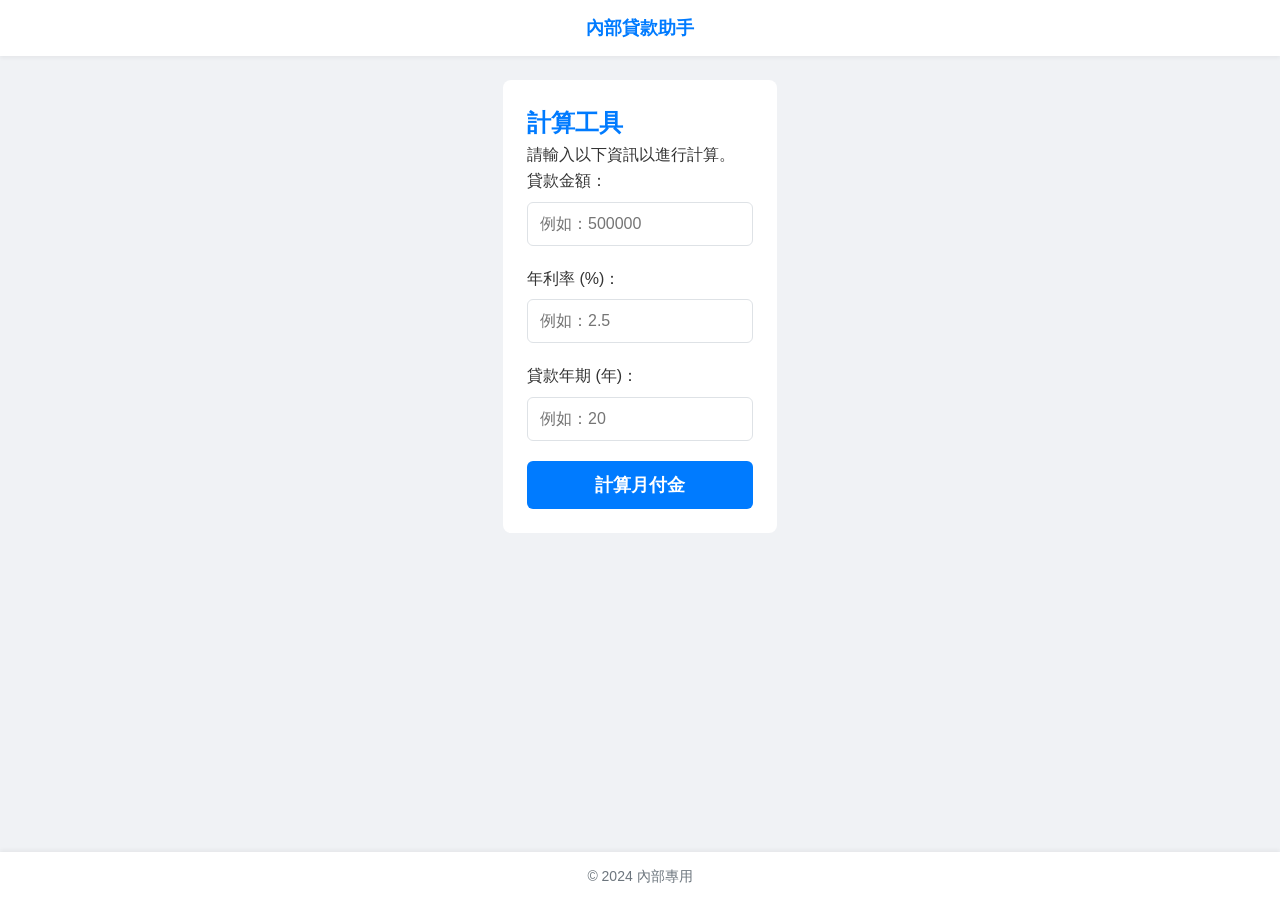
<file: index.html>
<!DOCTYPE html>
<html lang="zh-Hant">
<head>
    <meta charset="UTF-8">
    
    <!-- 響應式設計與 PWA 基礎設定 -->
    <meta name="viewport" content="width=device-width, initial-scale=1.0, user-scalable=no">
    <meta name="theme-color" content="#007bff"/>

    <!-- iOS 專用 PWA 設定 -->
    <meta name="apple-mobile-web-app-capable" content="yes">
    <meta name="apple-mobile-web-app-status-bar-style" content="black-translucent">
    <meta name="apple-mobile-web-app-title" content="貸款助手">

    <!-- Web App Manifest 檔案連結 -->
    <link rel="manifest" href="manifest.json">

    <!-- iOS 主畫面圖示 -->
    <link rel="apple-touch-icon" href="icons/icon-180.png">

    <title>內部貸款助手</title>
    
    <!-- 連結 CSS 樣式表 -->
    <link rel="stylesheet" href="style.css">
</head>
<body>

    <!-- 固定頁首 -->
    <header class="app-header">
        <h1>內部貸款助手</h1>
    </header>

    <!-- 可滾動的主要內容區域 -->
    <main class="app-content">
        <section class="content-section">
            <h2>計算工具</h2>
            <p>請輸入以下資訊以進行計算。</p>

            <form id="loan-form" action="#" method="post">
                <div class="form-group">
                    <label for="loan-amount">貸款金額：</label>
                    <input type="number" id="loan-amount" name="loan-amount" placeholder="例如：500000" required>
                </div>

                <div class="form-group">
                    <label for="interest-rate">年利率 (%)：</label>
                    <input type="number" id="interest-rate" name="interest-rate" step="0.01" placeholder="例如：2.5" required>
                </div>

                <div class="form-group">
                    <label for="loan-term">貸款年期 (年)：</label>
                    <input type="number" id="loan-term" name="loan-term" placeholder="例如：20" required>
                </div>

                <button type="submit" class="submit-button">計算月付金</button>
            </form>
        </section>
        
        <section id="result-section" class="content-section" style="display: none;">
            <h2>計算結果</h2>
            <p id="result-text">計算結果將顯示於此。</p>
        </section>
    </main>

    <!-- 固定頁尾 -->
    <footer class="app-footer">
        <p>&copy; 2024 內部專用</p>
    </footer>

    <!-- 連結 JavaScript 檔案 -->
    <script src="app.js"></script>
</body>
</html>
</file>
<file: style.css>
/* 1. 全域與基本設定 (行動裝置優先) */
:root {
    --primary-color: #007bff;
    --background-color: #f0f2f5;
    --surface-color: #ffffff;
    --text-color: #333333;
    --muted-text-color: #6c757d;
    --border-color: #dee2e6;
    --header-height: 56px;
    --footer-height: 48px;
    --touch-target-size: 44px;
}

* {
    box-sizing: border-box;
    margin: 0;
    padding: 0;
}

html {
    font-size: 16px;
}

body {
    font-family: -apple-system, BlinkMacSystemFont, "Segoe UI", Roboto, "Helvetica Neue", Arial, sans-serif;
    line-height: 1.6;
    color: var(--text-color);
    background-color: var(--background-color);
    
    /* Flexbox 核心佈局 */
    display: flex;
    flex-direction: column;
    height: 100vh;
}

h1, h2 {
    color: var(--primary-color);
}

/* 2. 主要佈局元件 (頁首、內容、頁尾) */
.app-header, .app-footer {
    background-color: var(--surface-color);
    padding: 0 1rem;
    display: flex;
    align-items: center;
    justify-content: center;
    flex-shrink: 0; /* 固定高度，不壓縮 */
    box-shadow: 0 2px 4px rgba(0,0,0,0.05);
    z-index: 10;
}

.app-header {
    height: var(--header-height);
}

.app-footer {
    height: var(--footer-height);
    font-size: 0.875rem;
    color: var(--muted-text-color);
    box-shadow: 0 -2px 4px rgba(0,0,0,0.05);
}

.app-header h1 {
    font-size: 1.125rem;
}

.app-content {
    flex-grow: 1; /* 填滿剩餘空間 */
    overflow-y: auto; /* 內容超出時可滾動 */
    padding: 1.5rem;
}

.content-section {
    background-color: var(--surface-color);
    padding: 1.5rem;
    border-radius: 8px;
    margin-bottom: 1.5rem;
}

/* 3. 表單與觸控優化 */
.form-group {
    margin-bottom: 1.25rem;
}

.form-group label {
    display: block;
    font-weight: 500;
    margin-bottom: 0.5rem;
}

.form-group input {
    width: 100%;
    padding: 0.75rem;
    font-size: 1rem;
    border: 1px solid var(--border-color);
    border-radius: 6px;
    -webkit-appearance: none; /* 移除 iOS 預設樣式 */
}

.submit-button {
    display: block;
    width: 100%;
    padding: 0.75rem;
    min-height: var(--touch-target-size);
    font-size: 1.1rem;
    font-weight: bold;
    color: #ffffff;
    background-color: var(--primary-color);
    border: none;
    border-radius: 6px;
    cursor: pointer;
    -webkit-appearance: none;
}

/* 4. 響應式設計 (桌面版) */
@media (min-width: 768px) {
    .app-content {
        max-width: 600px; /* 限制最大寬度，提升閱讀性 */
        margin: 0 auto; /* 水平居中 */
    }
}
</file>
